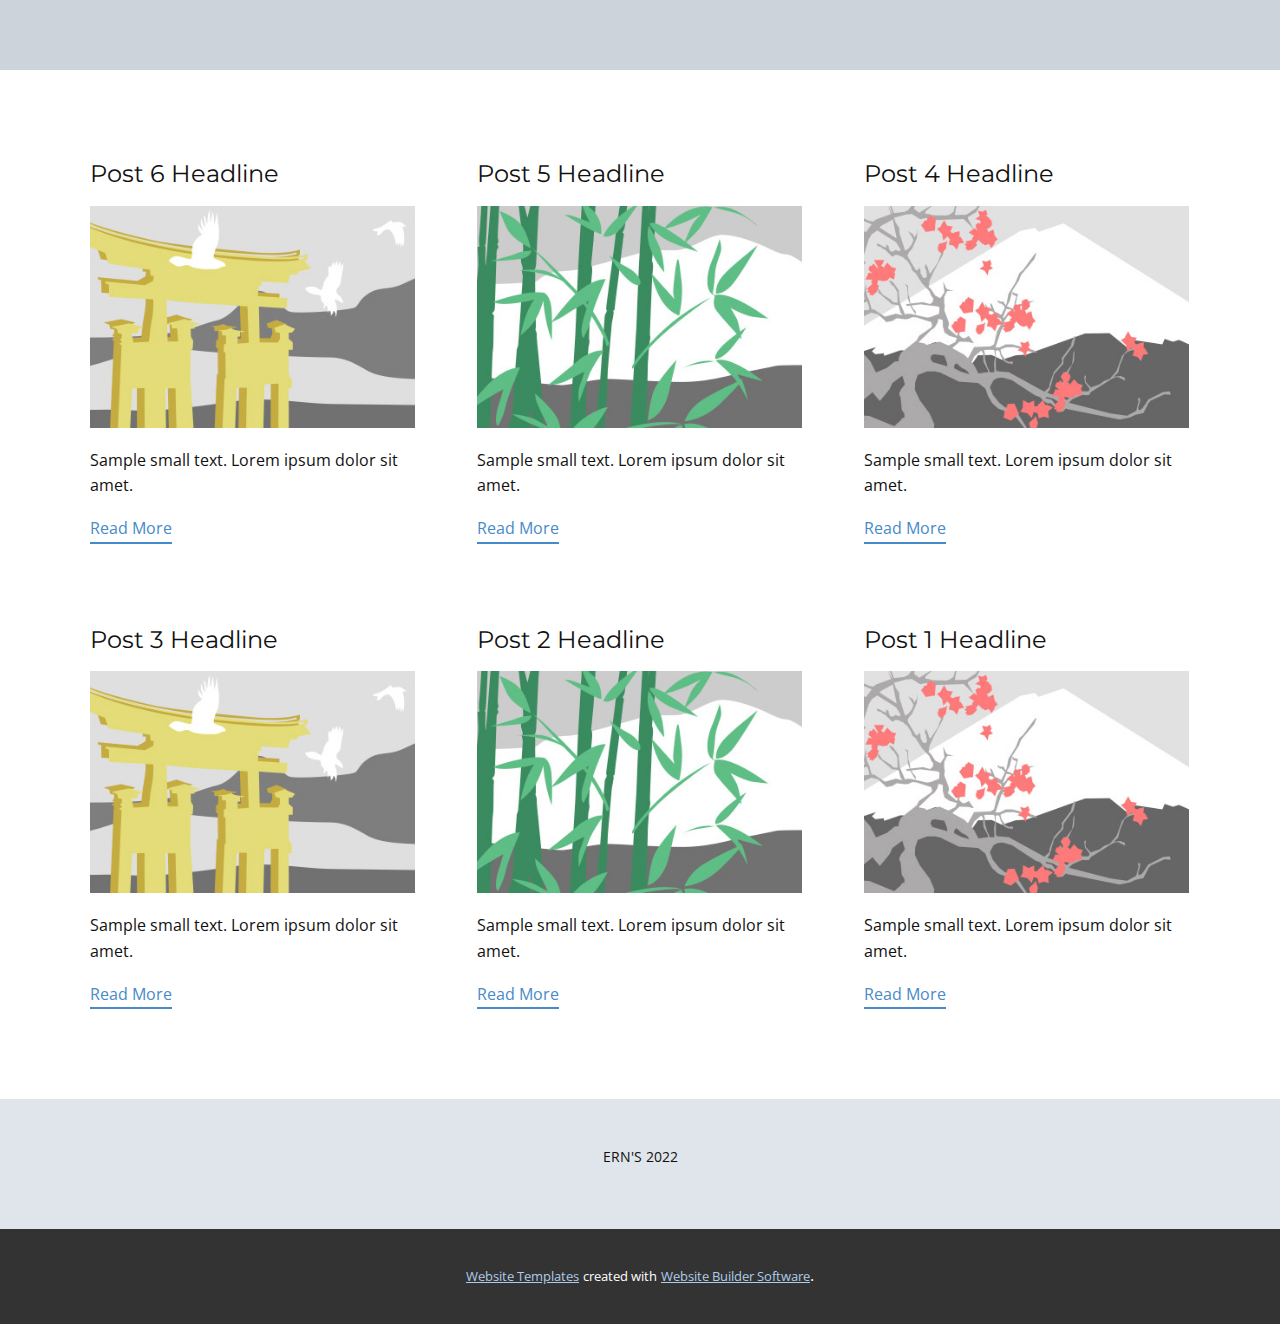
<file: blog/blog.html>
<html style="font-size: 16px;" lang="en"><head>
    <meta name="viewport" content="width=device-width, initial-scale=1.0">
    <meta charset="utf-8">
    <meta name="keywords" content="">
    <meta name="description" content="">
    <title>Blog Template</title>
    <link rel="stylesheet" href="../nicepage.css" media="screen">
<link rel="stylesheet" href="../Blog-Template.css" media="screen">
    <script class="u-script" type="text/javascript" src="../jquery.js" "="" defer=""></script>
    <script class="u-script" type="text/javascript" src="../nicepage.js" "="" defer=""></script>
    <meta name="generator" content="Nicepage 4.17.10, nicepage.com">
    <link id="u-theme-google-font" rel="stylesheet" href="https://fonts.googleapis.com/css?family=Montserrat:100,100i,200,200i,300,300i,400,400i,500,500i,600,600i,700,700i,800,800i,900,900i|Open+Sans:300,300i,400,400i,500,500i,600,600i,700,700i,800,800i">
    
    
    <script type="application/ld+json">{
		"@context": "http://schema.org",
		"@type": "Organization",
		"name": ""
}</script>
    <meta name="theme-color" content="#478ac9">
  </head>
  <body class="u-body u-xl-mode" data-lang="en"><header class="u-clearfix u-header u-palette-5-light-1 u-header" id="sec-2da9"><div class="u-clearfix u-sheet u-sheet-1"></div></header>
    <section class="u-clearfix u-section-1" id="sec-cc22">
      <div class="u-clearfix u-sheet u-valign-middle u-sheet-1"><!--blog--><!--blog_options_json--><!--{"type":"Recent","source":"","tags":"","count":""}--><!--/blog_options_json-->
        <div class="u-blog u-expanded-width u-repeater u-repeater-1"><!--blog_post-->
          <div class="u-blog-post u-container-style u-repeater-item u-white u-repeater-item-1">
            <div class="u-container-layout u-similar-container u-valign-top u-container-layout-1"><!--blog_post_header-->
              <h4 class="u-blog-control u-text u-text-1">
                <a class="u-post-header-link" href="../blog/post-5.html">Post 6 Headline</a>
              </h4><!--/blog_post_header--><!--blog_post_image-->
              <a class="u-post-header-link" href="../blog/post-5.html"><img alt="" class="u-blog-control u-expanded-width u-image u-image-default u-image-1" src="../images/8ad73f3c.jpeg"></a><!--/blog_post_image--><!--blog_post_content-->
              <div class="u-blog-control u-post-content u-text u-text-2 fr-view">Sample small text. Lorem ipsum dolor sit amet.</div><!--/blog_post_content--><!--blog_post_readmore-->
              <a href="../blog/post-5.html" class="u-blog-control u-border-2 u-border-palette-1-base u-btn u-btn-rectangle u-button-style u-none u-btn-1"><!--blog_post_readmore_content--><!--options_json--><!--{"content":"","defaultValue":"Read More"}--><!--/options_json-->Read More<!--/blog_post_readmore_content--></a><!--/blog_post_readmore-->
            </div>
          </div><div class="u-blog-post u-container-style u-repeater-item u-video-cover u-white">
            <div class="u-container-layout u-similar-container u-valign-top u-container-layout-2"><!--blog_post_header-->
              <h4 class="u-blog-control u-text u-text-3">
                <a class="u-post-header-link" href="../blog/post-4.html">Post 5 Headline</a>
              </h4><!--/blog_post_header--><!--blog_post_image-->
              <a class="u-post-header-link" href="../blog/post-4.html"><img alt="" class="u-blog-control u-expanded-width u-image u-image-default u-image-2" src="../images/68f64b9d.jpeg"></a><!--/blog_post_image--><!--blog_post_content-->
              <div class="u-blog-control u-post-content u-text u-text-4 fr-view">Sample small text. Lorem ipsum dolor sit amet.</div><!--/blog_post_content--><!--blog_post_readmore-->
              <a href="../blog/post-4.html" class="u-blog-control u-border-2 u-border-palette-1-base u-btn u-btn-rectangle u-button-style u-none u-btn-2"><!--blog_post_readmore_content--><!--options_json--><!--{"content":"","defaultValue":"Read More"}--><!--/options_json-->Read More<!--/blog_post_readmore_content--></a><!--/blog_post_readmore-->
            </div>
          </div><div class="u-blog-post u-container-style u-repeater-item u-video-cover u-white">
            <div class="u-container-layout u-similar-container u-valign-top u-container-layout-3"><!--blog_post_header-->
              <h4 class="u-blog-control u-text u-text-5">
                <a class="u-post-header-link" href="../blog/post-3.html">Post 4 Headline</a>
              </h4><!--/blog_post_header--><!--blog_post_image-->
              <a class="u-post-header-link" href="../blog/post-3.html"><img alt="" class="u-blog-control u-expanded-width u-image u-image-default u-image-3" src="../images/0fd3416c.jpeg"></a><!--/blog_post_image--><!--blog_post_content-->
              <div class="u-blog-control u-post-content u-text u-text-6 fr-view">Sample small text. Lorem ipsum dolor sit amet.</div><!--/blog_post_content--><!--blog_post_readmore-->
              <a href="../blog/post-3.html" class="u-blog-control u-border-2 u-border-palette-1-base u-btn u-btn-rectangle u-button-style u-none u-btn-3"><!--blog_post_readmore_content--><!--options_json--><!--{"content":"","defaultValue":"Read More"}--><!--/options_json-->Read More<!--/blog_post_readmore_content--></a><!--/blog_post_readmore-->
            </div>
          </div><div class="u-blog-post u-container-style u-repeater-item u-white u-repeater-item-1">
            <div class="u-container-layout u-similar-container u-valign-top u-container-layout-1"><!--blog_post_header-->
              <h4 class="u-blog-control u-text u-text-1">
                <a class="u-post-header-link" href="../blog/post-2.html">Post 3 Headline</a>
              </h4><!--/blog_post_header--><!--blog_post_image-->
              <a class="u-post-header-link" href="../blog/post-2.html"><img alt="" class="u-blog-control u-expanded-width u-image u-image-default u-image-1" src="../images/8ad73f3c.jpeg"></a><!--/blog_post_image--><!--blog_post_content-->
              <div class="u-blog-control u-post-content u-text u-text-2 fr-view">Sample small text. Lorem ipsum dolor sit amet.</div><!--/blog_post_content--><!--blog_post_readmore-->
              <a href="../blog/post-2.html" class="u-blog-control u-border-2 u-border-palette-1-base u-btn u-btn-rectangle u-button-style u-none u-btn-1"><!--blog_post_readmore_content--><!--options_json--><!--{"content":"","defaultValue":"Read More"}--><!--/options_json-->Read More<!--/blog_post_readmore_content--></a><!--/blog_post_readmore-->
            </div>
          </div><div class="u-blog-post u-container-style u-repeater-item u-video-cover u-white">
            <div class="u-container-layout u-similar-container u-valign-top u-container-layout-2"><!--blog_post_header-->
              <h4 class="u-blog-control u-text u-text-3">
                <a class="u-post-header-link" href="../blog/post-1.html">Post 2 Headline</a>
              </h4><!--/blog_post_header--><!--blog_post_image-->
              <a class="u-post-header-link" href="../blog/post-1.html"><img alt="" class="u-blog-control u-expanded-width u-image u-image-default u-image-2" src="../images/68f64b9d.jpeg"></a><!--/blog_post_image--><!--blog_post_content-->
              <div class="u-blog-control u-post-content u-text u-text-4 fr-view">Sample small text. Lorem ipsum dolor sit amet.</div><!--/blog_post_content--><!--blog_post_readmore-->
              <a href="../blog/post-1.html" class="u-blog-control u-border-2 u-border-palette-1-base u-btn u-btn-rectangle u-button-style u-none u-btn-2"><!--blog_post_readmore_content--><!--options_json--><!--{"content":"","defaultValue":"Read More"}--><!--/options_json-->Read More<!--/blog_post_readmore_content--></a><!--/blog_post_readmore-->
            </div>
          </div><div class="u-blog-post u-container-style u-repeater-item u-video-cover u-white">
            <div class="u-container-layout u-similar-container u-valign-top u-container-layout-3"><!--blog_post_header-->
              <h4 class="u-blog-control u-text u-text-5">
                <a class="u-post-header-link" href="../blog/post.html">Post 1 Headline</a>
              </h4><!--/blog_post_header--><!--blog_post_image-->
              <a class="u-post-header-link" href="../blog/post.html"><img alt="" class="u-blog-control u-expanded-width u-image u-image-default u-image-3" src="../images/0fd3416c.jpeg"></a><!--/blog_post_image--><!--blog_post_content-->
              <div class="u-blog-control u-post-content u-text u-text-6 fr-view">Sample small text. Lorem ipsum dolor sit amet.</div><!--/blog_post_content--><!--blog_post_readmore-->
              <a href="../blog/post.html" class="u-blog-control u-border-2 u-border-palette-1-base u-btn u-btn-rectangle u-button-style u-none u-btn-3"><!--blog_post_readmore_content--><!--options_json--><!--{"content":"","defaultValue":"Read More"}--><!--/options_json-->Read More<!--/blog_post_readmore_content--></a><!--/blog_post_readmore-->
            </div>
          </div><!--/blog_post--><!--blog_post-->
          <!--/blog_post--><!--blog_post-->
          <!--/blog_post-->
        </div><!--/blog-->
      </div>
    </section>
    
    
    <footer class="u-align-center u-clearfix u-footer u-palette-5-light-2 u-footer" id="sec-a218"><div class="u-clearfix u-sheet u-sheet-1">
        <p class="u-small-text u-text u-text-variant u-text-1">ERN'S 2022</p>
      </div></footer>
    <section class="u-backlink u-clearfix u-grey-80">
      <a class="u-link" href="https://nicepage.com/website-templates" target="_blank">
        <span>Website Templates</span>
      </a>
      <p class="u-text">
        <span>created with</span>
      </p>
      <a class="u-link" href="" target="_blank">
        <span>Website Builder Software</span>
      </a>. 
    </section>
  
</body></html>
</file>
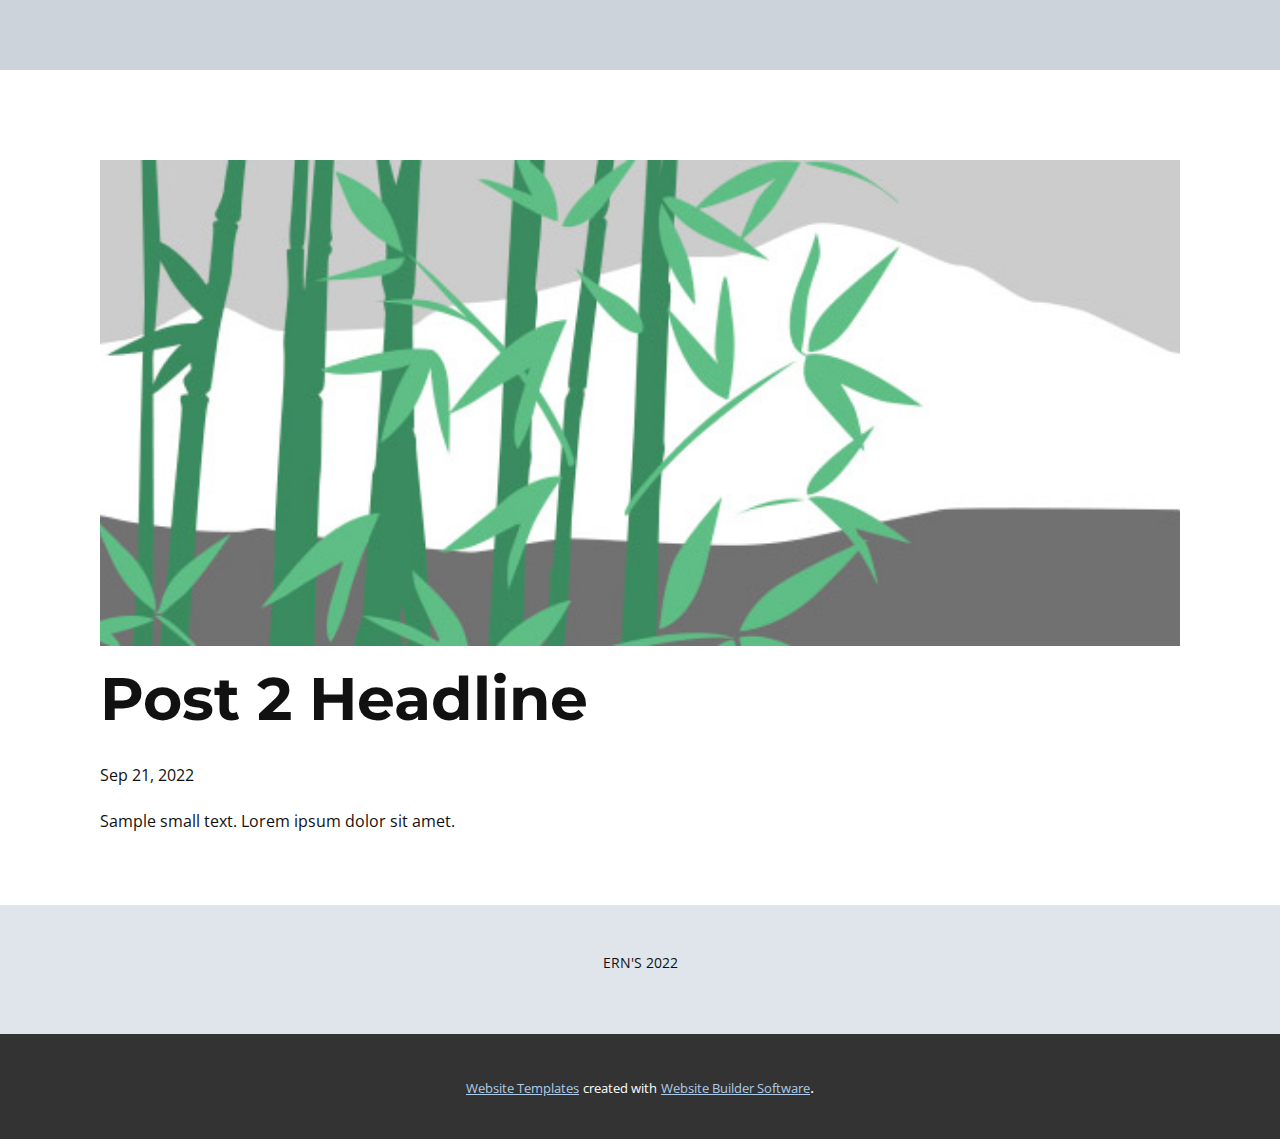
<file: blog/post-1.html>
<!doctype html>
<html style="font-size: 16px;" lang="en"><head>
    <meta name="viewport" content="width=device-width, initial-scale=1.0">
    <meta charset="utf-8">
    <meta name="keywords" content="Post 1 Headline">
    <meta name="description" content="">
    <title>Post 2 Headline</title>
    <link rel="stylesheet" href="../nicepage.css" media="screen">
<link rel="stylesheet" href="../Post-Template.css" media="screen">
    <script class="u-script" type="text/javascript" src="../jquery.js" "="" defer=""></script>
    <script class="u-script" type="text/javascript" src="../nicepage.js" "="" defer=""></script>
    <meta name="generator" content="Nicepage 4.17.10, nicepage.com">
    <link id="u-theme-google-font" rel="stylesheet" href="https://fonts.googleapis.com/css?family=Montserrat:100,100i,200,200i,300,300i,400,400i,500,500i,600,600i,700,700i,800,800i,900,900i|Open+Sans:300,300i,400,400i,500,500i,600,600i,700,700i,800,800i">
    
    
    <script type="application/ld+json">{
		"@context": "http://schema.org",
		"@type": "Organization",
		"name": ""
}</script>
    <meta name="theme-color" content="#478ac9">
  </head>
  <body class="u-body u-xl-mode" data-lang="en"><header class="u-clearfix u-header u-palette-5-light-1 u-header" id="sec-2da9"><div class="u-clearfix u-sheet u-sheet-1"></div></header>
    <section class="u-align-center u-clearfix u-section-1" id="sec-0394">
      <div class="u-clearfix u-sheet u-valign-middle-md u-valign-middle-sm u-valign-middle-xs u-sheet-1"><!--post_details--><!--post_details_options_json--><!--{"source":""}--><!--/post_details_options_json--><!--blog_post-->
        <div class="u-container-style u-expanded-width u-post-details u-post-details-1">
          <div class="u-container-layout u-valign-middle u-container-layout-1"><!--blog_post_image-->
            <img alt="" class="u-blog-control u-expanded-width u-image u-image-default u-image-1" src="../images/68f64b9d.jpeg"><!--/blog_post_image--><!--blog_post_header-->
            <h2 class="u-blog-control u-text u-text-1">Post 2 Headline</h2><!--/blog_post_header--><!--blog_post_metadata-->
            <div class="u-blog-control u-metadata u-metadata-1"><!--blog_post_metadata_date-->
              <span class="u-meta-date u-meta-icon">Sep 21, 2022</span><!--/blog_post_metadata_date--><!--blog_post_metadata_category-->
              <!--/blog_post_metadata_category--><!--blog_post_metadata_comments-->
              <!--/blog_post_metadata_comments-->
            </div><!--/blog_post_metadata--><!--blog_post_content-->
            <div class="u-align-justify u-blog-control u-post-content u-text u-text-2 fr-view">
  Sample small text. Lorem ipsum dolor sit amet.
  </div><!--/blog_post_content-->
          </div>
        </div><!--/blog_post--><!--/post_details-->
      </div>
    </section>
    
    
    <footer class="u-align-center u-clearfix u-footer u-palette-5-light-2 u-footer" id="sec-a218"><div class="u-clearfix u-sheet u-sheet-1">
        <p class="u-small-text u-text u-text-variant u-text-1">ERN'S 2022</p>
      </div></footer>
    <section class="u-backlink u-clearfix u-grey-80">
      <a class="u-link" href="https://nicepage.com/website-templates" target="_blank">
        <span>Website Templates</span>
      </a>
      <p class="u-text">
        <span>created with</span>
      </p>
      <a class="u-link" href="" target="_blank">
        <span>Website Builder Software</span>
      </a>. 
    </section>
  
</body></html>
</file>
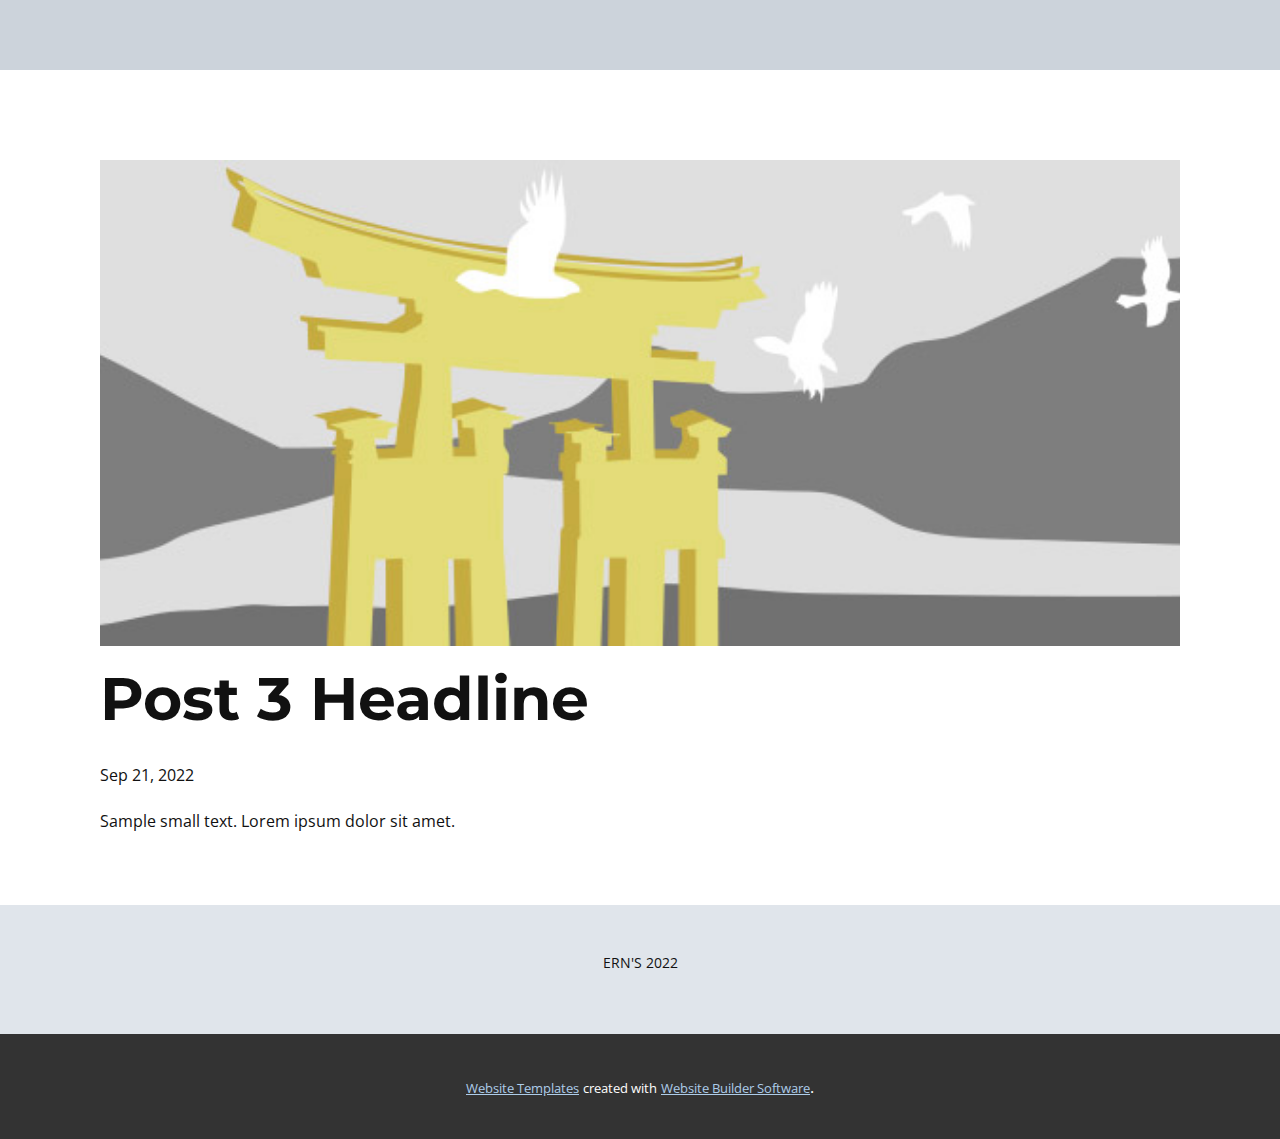
<file: blog/post-2.html>
<!doctype html>
<html style="font-size: 16px;" lang="en"><head>
    <meta name="viewport" content="width=device-width, initial-scale=1.0">
    <meta charset="utf-8">
    <meta name="keywords" content="Post 1 Headline">
    <meta name="description" content="">
    <title>Post 3 Headline</title>
    <link rel="stylesheet" href="../nicepage.css" media="screen">
<link rel="stylesheet" href="../Post-Template.css" media="screen">
    <script class="u-script" type="text/javascript" src="../jquery.js" "="" defer=""></script>
    <script class="u-script" type="text/javascript" src="../nicepage.js" "="" defer=""></script>
    <meta name="generator" content="Nicepage 4.17.10, nicepage.com">
    <link id="u-theme-google-font" rel="stylesheet" href="https://fonts.googleapis.com/css?family=Montserrat:100,100i,200,200i,300,300i,400,400i,500,500i,600,600i,700,700i,800,800i,900,900i|Open+Sans:300,300i,400,400i,500,500i,600,600i,700,700i,800,800i">
    
    
    <script type="application/ld+json">{
		"@context": "http://schema.org",
		"@type": "Organization",
		"name": ""
}</script>
    <meta name="theme-color" content="#478ac9">
  </head>
  <body class="u-body u-xl-mode" data-lang="en"><header class="u-clearfix u-header u-palette-5-light-1 u-header" id="sec-2da9"><div class="u-clearfix u-sheet u-sheet-1"></div></header>
    <section class="u-align-center u-clearfix u-section-1" id="sec-0394">
      <div class="u-clearfix u-sheet u-valign-middle-md u-valign-middle-sm u-valign-middle-xs u-sheet-1"><!--post_details--><!--post_details_options_json--><!--{"source":""}--><!--/post_details_options_json--><!--blog_post-->
        <div class="u-container-style u-expanded-width u-post-details u-post-details-1">
          <div class="u-container-layout u-valign-middle u-container-layout-1"><!--blog_post_image-->
            <img alt="" class="u-blog-control u-expanded-width u-image u-image-default u-image-1" src="../images/8ad73f3c.jpeg"><!--/blog_post_image--><!--blog_post_header-->
            <h2 class="u-blog-control u-text u-text-1">Post 3 Headline</h2><!--/blog_post_header--><!--blog_post_metadata-->
            <div class="u-blog-control u-metadata u-metadata-1"><!--blog_post_metadata_date-->
              <span class="u-meta-date u-meta-icon">Sep 21, 2022</span><!--/blog_post_metadata_date--><!--blog_post_metadata_category-->
              <!--/blog_post_metadata_category--><!--blog_post_metadata_comments-->
              <!--/blog_post_metadata_comments-->
            </div><!--/blog_post_metadata--><!--blog_post_content-->
            <div class="u-align-justify u-blog-control u-post-content u-text u-text-2 fr-view">
  Sample small text. Lorem ipsum dolor sit amet.
  </div><!--/blog_post_content-->
          </div>
        </div><!--/blog_post--><!--/post_details-->
      </div>
    </section>
    
    
    <footer class="u-align-center u-clearfix u-footer u-palette-5-light-2 u-footer" id="sec-a218"><div class="u-clearfix u-sheet u-sheet-1">
        <p class="u-small-text u-text u-text-variant u-text-1">ERN'S 2022</p>
      </div></footer>
    <section class="u-backlink u-clearfix u-grey-80">
      <a class="u-link" href="https://nicepage.com/website-templates" target="_blank">
        <span>Website Templates</span>
      </a>
      <p class="u-text">
        <span>created with</span>
      </p>
      <a class="u-link" href="" target="_blank">
        <span>Website Builder Software</span>
      </a>. 
    </section>
  
</body></html>
</file>
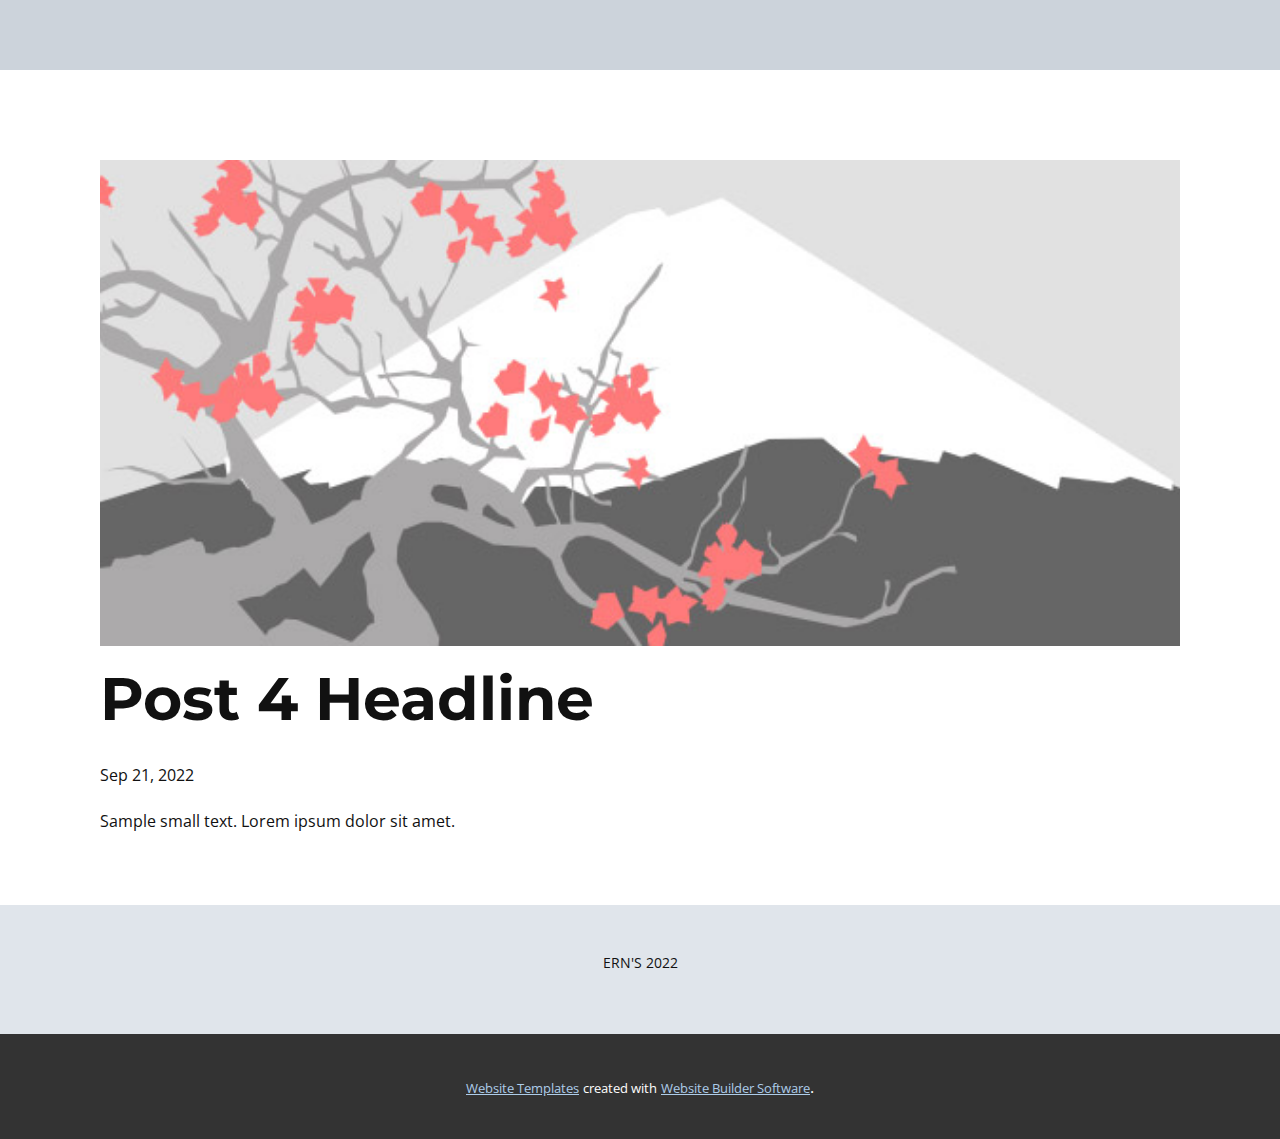
<file: blog/post-3.html>
<!doctype html>
<html style="font-size: 16px;" lang="en"><head>
    <meta name="viewport" content="width=device-width, initial-scale=1.0">
    <meta charset="utf-8">
    <meta name="keywords" content="Post 1 Headline">
    <meta name="description" content="">
    <title>Post 4 Headline</title>
    <link rel="stylesheet" href="../nicepage.css" media="screen">
<link rel="stylesheet" href="../Post-Template.css" media="screen">
    <script class="u-script" type="text/javascript" src="../jquery.js" "="" defer=""></script>
    <script class="u-script" type="text/javascript" src="../nicepage.js" "="" defer=""></script>
    <meta name="generator" content="Nicepage 4.17.10, nicepage.com">
    <link id="u-theme-google-font" rel="stylesheet" href="https://fonts.googleapis.com/css?family=Montserrat:100,100i,200,200i,300,300i,400,400i,500,500i,600,600i,700,700i,800,800i,900,900i|Open+Sans:300,300i,400,400i,500,500i,600,600i,700,700i,800,800i">
    
    
    <script type="application/ld+json">{
		"@context": "http://schema.org",
		"@type": "Organization",
		"name": ""
}</script>
    <meta name="theme-color" content="#478ac9">
  </head>
  <body class="u-body u-xl-mode" data-lang="en"><header class="u-clearfix u-header u-palette-5-light-1 u-header" id="sec-2da9"><div class="u-clearfix u-sheet u-sheet-1"></div></header>
    <section class="u-align-center u-clearfix u-section-1" id="sec-0394">
      <div class="u-clearfix u-sheet u-valign-middle-md u-valign-middle-sm u-valign-middle-xs u-sheet-1"><!--post_details--><!--post_details_options_json--><!--{"source":""}--><!--/post_details_options_json--><!--blog_post-->
        <div class="u-container-style u-expanded-width u-post-details u-post-details-1">
          <div class="u-container-layout u-valign-middle u-container-layout-1"><!--blog_post_image-->
            <img alt="" class="u-blog-control u-expanded-width u-image u-image-default u-image-1" src="../images/0fd3416c.jpeg"><!--/blog_post_image--><!--blog_post_header-->
            <h2 class="u-blog-control u-text u-text-1">Post 4 Headline</h2><!--/blog_post_header--><!--blog_post_metadata-->
            <div class="u-blog-control u-metadata u-metadata-1"><!--blog_post_metadata_date-->
              <span class="u-meta-date u-meta-icon">Sep 21, 2022</span><!--/blog_post_metadata_date--><!--blog_post_metadata_category-->
              <!--/blog_post_metadata_category--><!--blog_post_metadata_comments-->
              <!--/blog_post_metadata_comments-->
            </div><!--/blog_post_metadata--><!--blog_post_content-->
            <div class="u-align-justify u-blog-control u-post-content u-text u-text-2 fr-view">
  Sample small text. Lorem ipsum dolor sit amet.
  </div><!--/blog_post_content-->
          </div>
        </div><!--/blog_post--><!--/post_details-->
      </div>
    </section>
    
    
    <footer class="u-align-center u-clearfix u-footer u-palette-5-light-2 u-footer" id="sec-a218"><div class="u-clearfix u-sheet u-sheet-1">
        <p class="u-small-text u-text u-text-variant u-text-1">ERN'S 2022</p>
      </div></footer>
    <section class="u-backlink u-clearfix u-grey-80">
      <a class="u-link" href="https://nicepage.com/website-templates" target="_blank">
        <span>Website Templates</span>
      </a>
      <p class="u-text">
        <span>created with</span>
      </p>
      <a class="u-link" href="" target="_blank">
        <span>Website Builder Software</span>
      </a>. 
    </section>
  
</body></html>
</file>
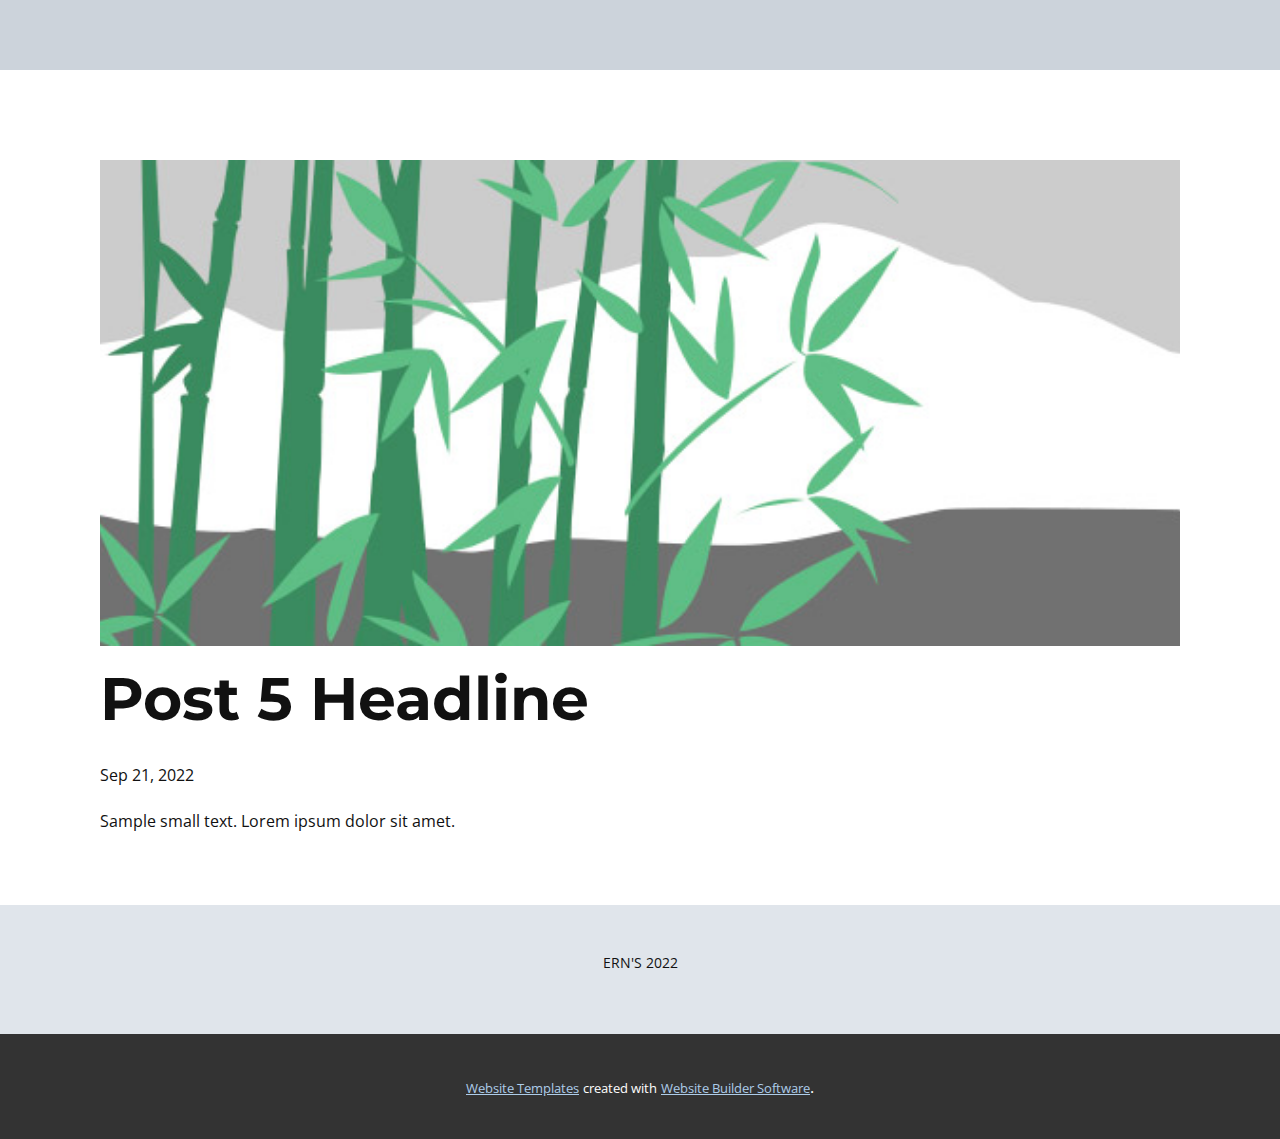
<file: blog/post-4.html>
<!doctype html>
<html style="font-size: 16px;" lang="en"><head>
    <meta name="viewport" content="width=device-width, initial-scale=1.0">
    <meta charset="utf-8">
    <meta name="keywords" content="Post 1 Headline">
    <meta name="description" content="">
    <title>Post 5 Headline</title>
    <link rel="stylesheet" href="../nicepage.css" media="screen">
<link rel="stylesheet" href="../Post-Template.css" media="screen">
    <script class="u-script" type="text/javascript" src="../jquery.js" "="" defer=""></script>
    <script class="u-script" type="text/javascript" src="../nicepage.js" "="" defer=""></script>
    <meta name="generator" content="Nicepage 4.17.10, nicepage.com">
    <link id="u-theme-google-font" rel="stylesheet" href="https://fonts.googleapis.com/css?family=Montserrat:100,100i,200,200i,300,300i,400,400i,500,500i,600,600i,700,700i,800,800i,900,900i|Open+Sans:300,300i,400,400i,500,500i,600,600i,700,700i,800,800i">
    
    
    <script type="application/ld+json">{
		"@context": "http://schema.org",
		"@type": "Organization",
		"name": ""
}</script>
    <meta name="theme-color" content="#478ac9">
  </head>
  <body class="u-body u-xl-mode" data-lang="en"><header class="u-clearfix u-header u-palette-5-light-1 u-header" id="sec-2da9"><div class="u-clearfix u-sheet u-sheet-1"></div></header>
    <section class="u-align-center u-clearfix u-section-1" id="sec-0394">
      <div class="u-clearfix u-sheet u-valign-middle-md u-valign-middle-sm u-valign-middle-xs u-sheet-1"><!--post_details--><!--post_details_options_json--><!--{"source":""}--><!--/post_details_options_json--><!--blog_post-->
        <div class="u-container-style u-expanded-width u-post-details u-post-details-1">
          <div class="u-container-layout u-valign-middle u-container-layout-1"><!--blog_post_image-->
            <img alt="" class="u-blog-control u-expanded-width u-image u-image-default u-image-1" src="../images/68f64b9d.jpeg"><!--/blog_post_image--><!--blog_post_header-->
            <h2 class="u-blog-control u-text u-text-1">Post 5 Headline</h2><!--/blog_post_header--><!--blog_post_metadata-->
            <div class="u-blog-control u-metadata u-metadata-1"><!--blog_post_metadata_date-->
              <span class="u-meta-date u-meta-icon">Sep 21, 2022</span><!--/blog_post_metadata_date--><!--blog_post_metadata_category-->
              <!--/blog_post_metadata_category--><!--blog_post_metadata_comments-->
              <!--/blog_post_metadata_comments-->
            </div><!--/blog_post_metadata--><!--blog_post_content-->
            <div class="u-align-justify u-blog-control u-post-content u-text u-text-2 fr-view">
  Sample small text. Lorem ipsum dolor sit amet.
  </div><!--/blog_post_content-->
          </div>
        </div><!--/blog_post--><!--/post_details-->
      </div>
    </section>
    
    
    <footer class="u-align-center u-clearfix u-footer u-palette-5-light-2 u-footer" id="sec-a218"><div class="u-clearfix u-sheet u-sheet-1">
        <p class="u-small-text u-text u-text-variant u-text-1">ERN'S 2022</p>
      </div></footer>
    <section class="u-backlink u-clearfix u-grey-80">
      <a class="u-link" href="https://nicepage.com/website-templates" target="_blank">
        <span>Website Templates</span>
      </a>
      <p class="u-text">
        <span>created with</span>
      </p>
      <a class="u-link" href="" target="_blank">
        <span>Website Builder Software</span>
      </a>. 
    </section>
  
</body></html>
</file>
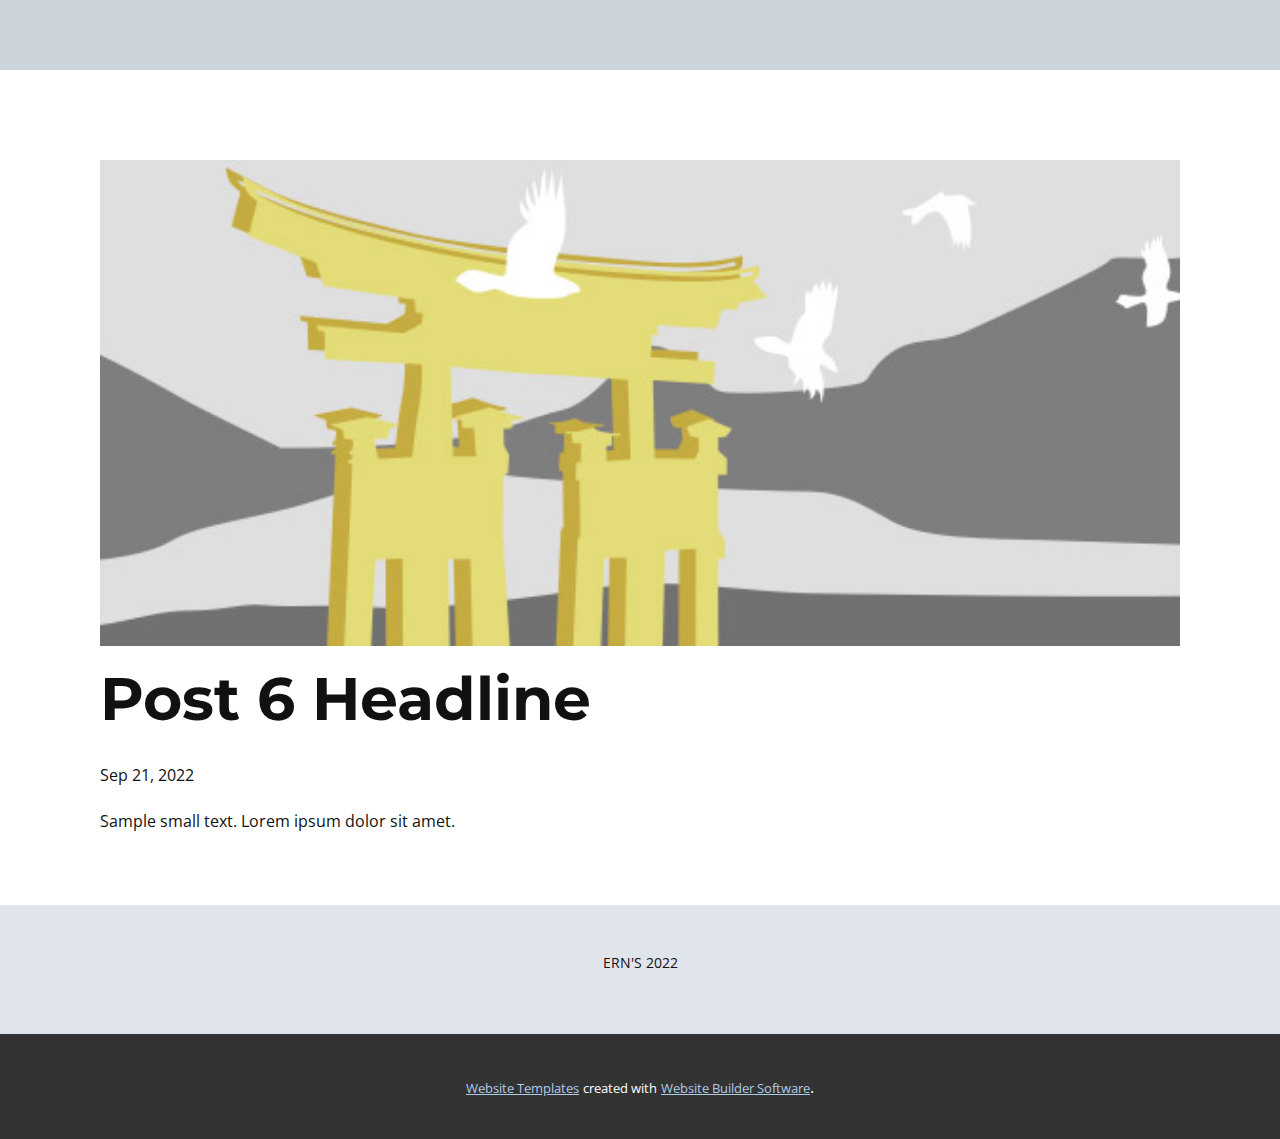
<file: blog/post-5.html>
<!doctype html>
<html style="font-size: 16px;" lang="en"><head>
    <meta name="viewport" content="width=device-width, initial-scale=1.0">
    <meta charset="utf-8">
    <meta name="keywords" content="Post 1 Headline">
    <meta name="description" content="">
    <title>Post 6 Headline</title>
    <link rel="stylesheet" href="../nicepage.css" media="screen">
<link rel="stylesheet" href="../Post-Template.css" media="screen">
    <script class="u-script" type="text/javascript" src="../jquery.js" "="" defer=""></script>
    <script class="u-script" type="text/javascript" src="../nicepage.js" "="" defer=""></script>
    <meta name="generator" content="Nicepage 4.17.10, nicepage.com">
    <link id="u-theme-google-font" rel="stylesheet" href="https://fonts.googleapis.com/css?family=Montserrat:100,100i,200,200i,300,300i,400,400i,500,500i,600,600i,700,700i,800,800i,900,900i|Open+Sans:300,300i,400,400i,500,500i,600,600i,700,700i,800,800i">
    
    
    <script type="application/ld+json">{
		"@context": "http://schema.org",
		"@type": "Organization",
		"name": ""
}</script>
    <meta name="theme-color" content="#478ac9">
  </head>
  <body class="u-body u-xl-mode" data-lang="en"><header class="u-clearfix u-header u-palette-5-light-1 u-header" id="sec-2da9"><div class="u-clearfix u-sheet u-sheet-1"></div></header>
    <section class="u-align-center u-clearfix u-section-1" id="sec-0394">
      <div class="u-clearfix u-sheet u-valign-middle-md u-valign-middle-sm u-valign-middle-xs u-sheet-1"><!--post_details--><!--post_details_options_json--><!--{"source":""}--><!--/post_details_options_json--><!--blog_post-->
        <div class="u-container-style u-expanded-width u-post-details u-post-details-1">
          <div class="u-container-layout u-valign-middle u-container-layout-1"><!--blog_post_image-->
            <img alt="" class="u-blog-control u-expanded-width u-image u-image-default u-image-1" src="../images/8ad73f3c.jpeg"><!--/blog_post_image--><!--blog_post_header-->
            <h2 class="u-blog-control u-text u-text-1">Post 6 Headline</h2><!--/blog_post_header--><!--blog_post_metadata-->
            <div class="u-blog-control u-metadata u-metadata-1"><!--blog_post_metadata_date-->
              <span class="u-meta-date u-meta-icon">Sep 21, 2022</span><!--/blog_post_metadata_date--><!--blog_post_metadata_category-->
              <!--/blog_post_metadata_category--><!--blog_post_metadata_comments-->
              <!--/blog_post_metadata_comments-->
            </div><!--/blog_post_metadata--><!--blog_post_content-->
            <div class="u-align-justify u-blog-control u-post-content u-text u-text-2 fr-view">
  Sample small text. Lorem ipsum dolor sit amet.
  </div><!--/blog_post_content-->
          </div>
        </div><!--/blog_post--><!--/post_details-->
      </div>
    </section>
    
    
    <footer class="u-align-center u-clearfix u-footer u-palette-5-light-2 u-footer" id="sec-a218"><div class="u-clearfix u-sheet u-sheet-1">
        <p class="u-small-text u-text u-text-variant u-text-1">ERN'S 2022</p>
      </div></footer>
    <section class="u-backlink u-clearfix u-grey-80">
      <a class="u-link" href="https://nicepage.com/website-templates" target="_blank">
        <span>Website Templates</span>
      </a>
      <p class="u-text">
        <span>created with</span>
      </p>
      <a class="u-link" href="" target="_blank">
        <span>Website Builder Software</span>
      </a>. 
    </section>
  
</body></html>
</file>
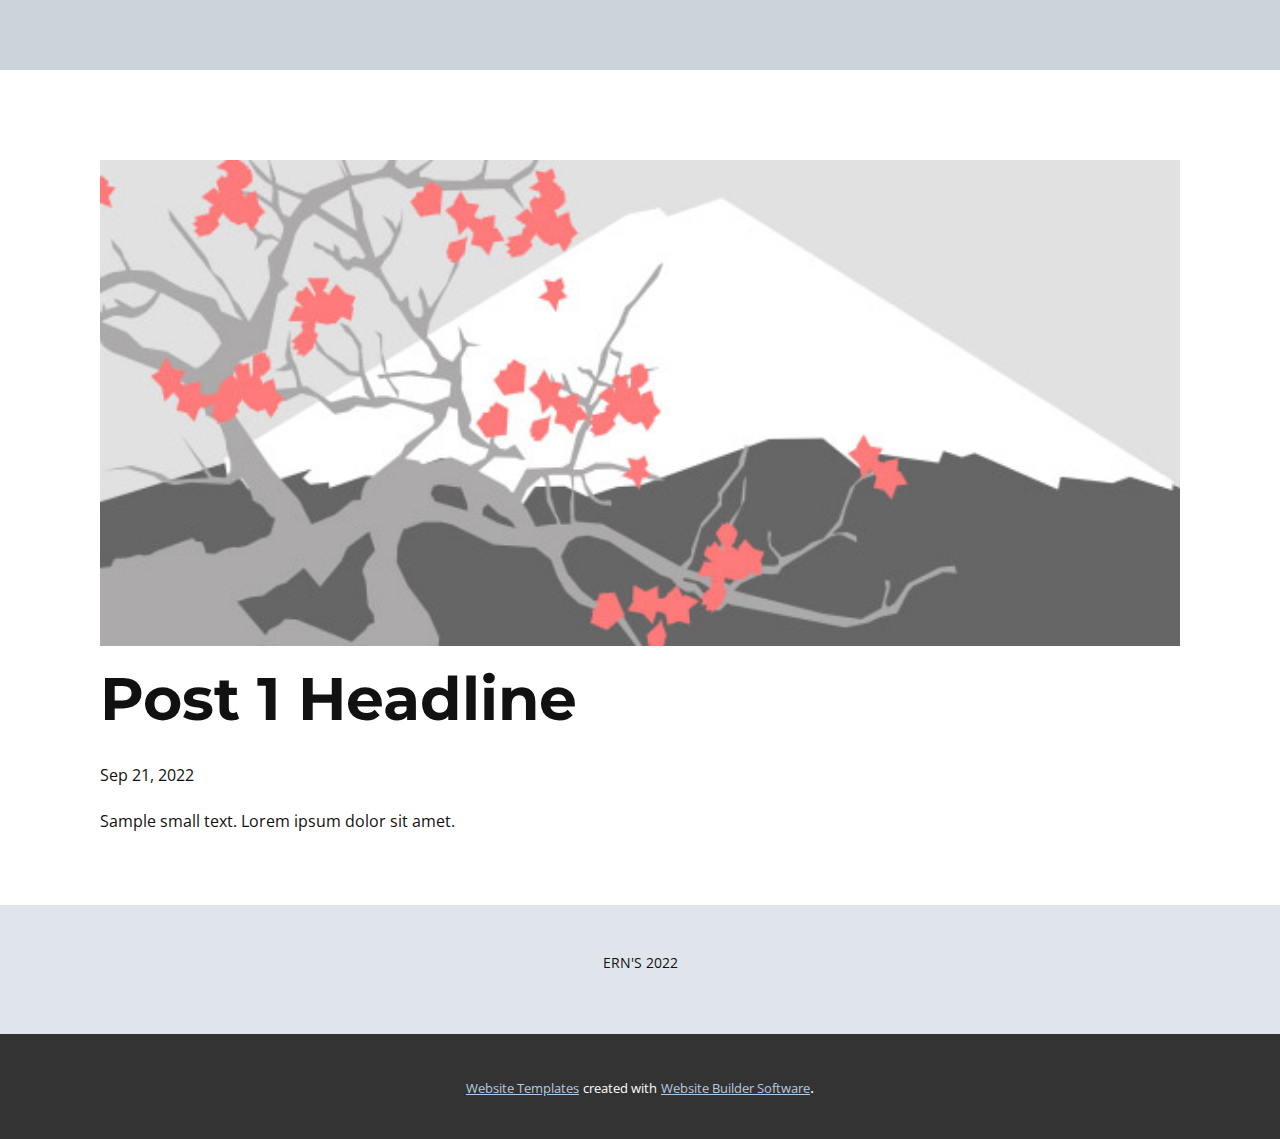
<file: blog/post.html>
<!doctype html>
<html style="font-size: 16px;" lang="en"><head>
    <meta name="viewport" content="width=device-width, initial-scale=1.0">
    <meta charset="utf-8">
    <meta name="keywords" content="Post 1 Headline">
    <meta name="description" content="">
    <title>Post 1 Headline</title>
    <link rel="stylesheet" href="../nicepage.css" media="screen">
<link rel="stylesheet" href="../Post-Template.css" media="screen">
    <script class="u-script" type="text/javascript" src="../jquery.js" "="" defer=""></script>
    <script class="u-script" type="text/javascript" src="../nicepage.js" "="" defer=""></script>
    <meta name="generator" content="Nicepage 4.17.10, nicepage.com">
    <link id="u-theme-google-font" rel="stylesheet" href="https://fonts.googleapis.com/css?family=Montserrat:100,100i,200,200i,300,300i,400,400i,500,500i,600,600i,700,700i,800,800i,900,900i|Open+Sans:300,300i,400,400i,500,500i,600,600i,700,700i,800,800i">
    
    
    <script type="application/ld+json">{
		"@context": "http://schema.org",
		"@type": "Organization",
		"name": ""
}</script>
    <meta name="theme-color" content="#478ac9">
  </head>
  <body class="u-body u-xl-mode" data-lang="en"><header class="u-clearfix u-header u-palette-5-light-1 u-header" id="sec-2da9"><div class="u-clearfix u-sheet u-sheet-1"></div></header>
    <section class="u-align-center u-clearfix u-section-1" id="sec-0394">
      <div class="u-clearfix u-sheet u-valign-middle-md u-valign-middle-sm u-valign-middle-xs u-sheet-1"><!--post_details--><!--post_details_options_json--><!--{"source":""}--><!--/post_details_options_json--><!--blog_post-->
        <div class="u-container-style u-expanded-width u-post-details u-post-details-1">
          <div class="u-container-layout u-valign-middle u-container-layout-1"><!--blog_post_image-->
            <img alt="" class="u-blog-control u-expanded-width u-image u-image-default u-image-1" src="../images/0fd3416c.jpeg"><!--/blog_post_image--><!--blog_post_header-->
            <h2 class="u-blog-control u-text u-text-1">Post 1 Headline</h2><!--/blog_post_header--><!--blog_post_metadata-->
            <div class="u-blog-control u-metadata u-metadata-1"><!--blog_post_metadata_date-->
              <span class="u-meta-date u-meta-icon">Sep 21, 2022</span><!--/blog_post_metadata_date--><!--blog_post_metadata_category-->
              <!--/blog_post_metadata_category--><!--blog_post_metadata_comments-->
              <!--/blog_post_metadata_comments-->
            </div><!--/blog_post_metadata--><!--blog_post_content-->
            <div class="u-align-justify u-blog-control u-post-content u-text u-text-2 fr-view">
  Sample small text. Lorem ipsum dolor sit amet.
  </div><!--/blog_post_content-->
          </div>
        </div><!--/blog_post--><!--/post_details-->
      </div>
    </section>
    
    
    <footer class="u-align-center u-clearfix u-footer u-palette-5-light-2 u-footer" id="sec-a218"><div class="u-clearfix u-sheet u-sheet-1">
        <p class="u-small-text u-text u-text-variant u-text-1">ERN'S 2022</p>
      </div></footer>
    <section class="u-backlink u-clearfix u-grey-80">
      <a class="u-link" href="https://nicepage.com/website-templates" target="_blank">
        <span>Website Templates</span>
      </a>
      <p class="u-text">
        <span>created with</span>
      </p>
      <a class="u-link" href="" target="_blank">
        <span>Website Builder Software</span>
      </a>. 
    </section>
  
</body></html>
</file>
